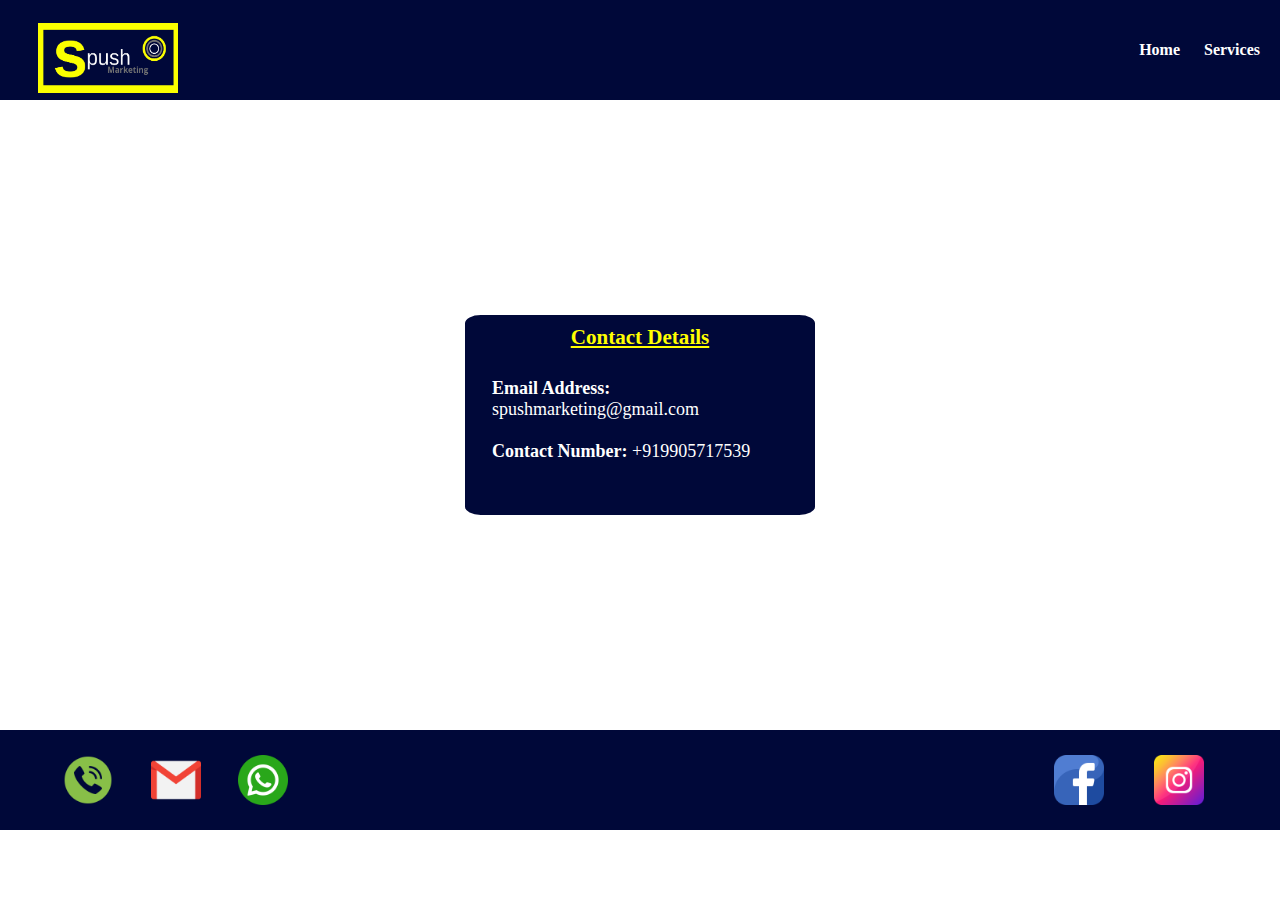
<file: contact.html>
<!DOCTYPE html>
<html lang="en">
<head>
    <meta charset="UTF-8">
    <meta http-equiv="X-UA-Compatible" content="IE=edge">
    <meta name="viewport" content="width=device-width, initial-scale=1.0">
    <title>Services/ Spush Marketing</title>
    <link rel="stylesheet" href="style.css">
    <link rel="icon" href="images/favicon.png">
</head>
<body>
    <div class="header">
        <img src="images/logo spush.png" class="logo">
        <ul>
            <a href="index.html"><li>Home</li></a>
            <a href="services.html"><li>Services</li></a>
        </ul>
    </div>
    <div class="container1">
        <div class="card1">
            <h3 class="h3">Contact Details</h3>
            <div class="contact">
            <p><b>Email Address:</b> <a href="mailto:spushmarketing@gmail.com"> spushmarketing@gmail.com</a><br><br>
                <b>Contact Number:</b> <a href="tel:+919905717539"> +919905717539 </a></p>
        </div>
            </div>
        </div>
        <div class="footer">
            <div class="contact">
                <a href="tel:+919907717539"><div class="call"></div></a>
                <a href="mailto:spushmarketing@gmail.com"><div class="email"></div></a>
                <a href="#"><div class="whatsapp"></div></a>
              <!--<img src="images/telephone-call.png" class="icon" >
               <img src="images/gmail.png" class="icon">
               <img src="images/whatsapp.png" class="icon">-->
            </div>
            <div class="social-icon">
                <a href="https://www.facebook.com/Spush-Marketing-103101808872031"><div class="fb"></div></a>
                <a href="https://www.instagram.com/spushmarketing/"><div class="insta"></div></a>
            </div>
        </div>
</body>
</html>
</file>
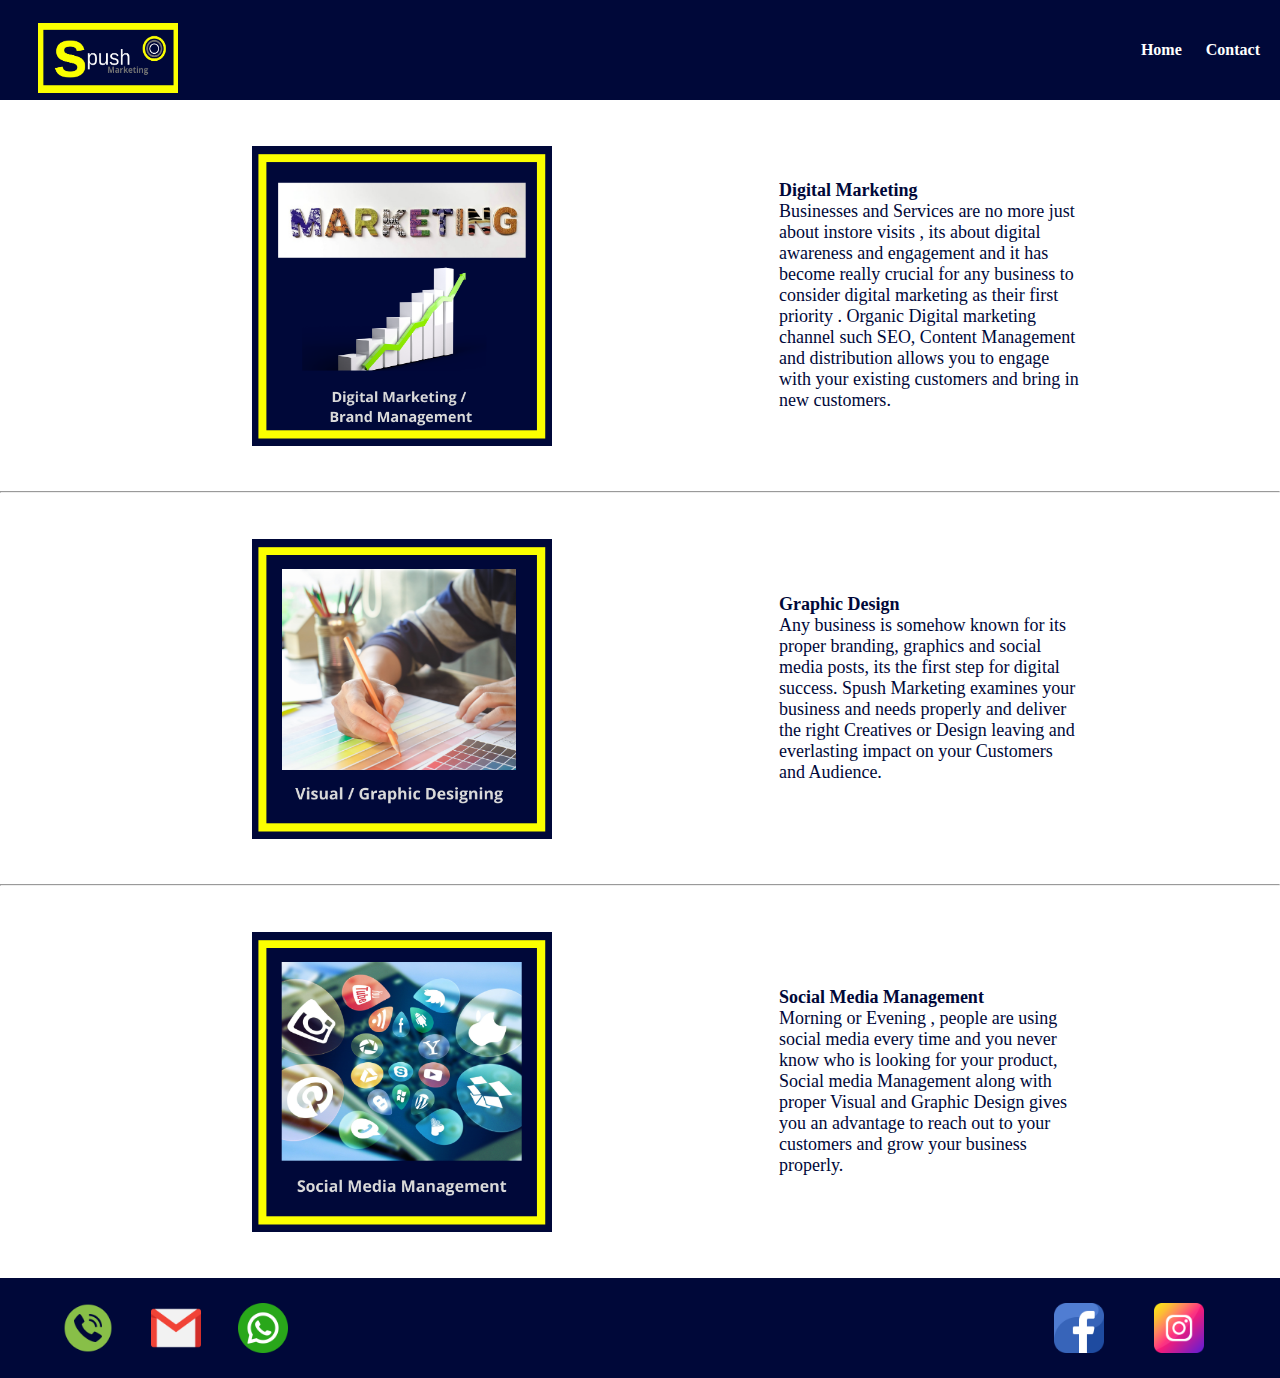
<file: services.html>
<!DOCTYPE html>
<html lang="en">
<head>
    <meta charset="UTF-8">
    <meta http-equiv="X-UA-Compatible" content="IE=edge">
    <meta name="viewport" content="width=device-width, initial-scale=1.0">
    <title>Services/ Spush Marketing</title>
    <link rel="stylesheet" href="style.css">
    <link rel="icon" href="images/favicon.png">
</head>
<body>
    <div class="header">
        <img src="images/logo spush.png" class="logo">
        <ul>
            <a href="index.html"><li>Home</li></a>
            <a href="contact.html"><li>Contact</li></a>
        </ul>
    </div>
    <div class="services">
        <div class="digitalmarketing">
            <img src="images/Digital Marketing.png" class="dm">
            <p class="para">  <strong >Digital Marketing</strong> <br>  Businesses and Services are no more just about instore visits , its about digital awareness and engagement and it has become really crucial for any business to consider digital marketing as their first priority .
                Organic Digital marketing channel such SEO, Content Management and distribution allows you to engage with your existing customers and bring in new customers.</p>
        </div><hr>
        <div class="graphicdesign">
            <img src="images/graphic design.png" class="dm">
            <p class="para"><strong>Graphic Design</strong><br> Any business is somehow known  for its proper branding,  graphics and  social media  posts, its the first step for digital success.
                Spush Marketing examines your business and needs properly and deliver the right Creatives or Design  leaving and everlasting  impact  on your Customers and Audience.</p>
        </div><hr>
        <div class="socialmedia">
            <img src="images/Social Media Management.png" class="dm">
            <p class="para"><strong >Social Media Management</strong> <br>Morning or Evening , people are using social media every time and you never know who is looking for your product, Social media Management along with proper Visual and Graphic Design  gives you an advantage to reach out to your customers and grow your business properly.</p>
        </div>
    </div>
    <div class="footer">
        <div class="contact">
            <a href="tel:+919907717539"><div class="call"></div></a>
            <a href="mailto:spushmarketing@gmail.com"><div class="email"></div></a>
            <a href="#"><div class="whatsapp"></div></a>
          <!--<img src="images/telephone-call.png" class="icon" >
           <img src="images/gmail.png" class="icon">
           <img src="images/whatsapp.png" class="icon">-->
        </div>
        <div class="social-icon">
            <a href="https://www.facebook.com/Spush-Marketing-103101808872031"><div class="fb"></div></a>
            <a href="https://www.instagram.com/spushmarketing/"><div class="insta"></div></a>
        </div>
    </div>
</body>
</html>
</file>
<file: style.css>
*{
    margin: 0;
    padding: 0;
}

.header{
    width: 100%;
    height: 100px;
    background-color: #000839;
    display: flex;
    justify-content: space-between;
    align-items: center;
}

.logo{
    width: 140px;
    height: 70px;
    margin-left: 3%;
    margin-bottom : 10px;;
}

ul li{
   font-weight: bold; 
   color: white;
   font-family: Segoe UI;
   display: inline-block;
   margin-right: 20px;
}

ul li a{
    text-decoration: none;
}
h1{
    color: #000839;
    font-family: Segoe UI; 
    font-weight: normal;
    text-align: center;
    padding: 1%;
}
.container{
    width: 100%;
    height: 400px;
    display: flex;
    justify-content: center;
    align-items: center;
}

.gif{
    width: 300px;
    height: auto;
}

.gallery{
    width: 100%;
    height: auto;
    display: flex;
    justify-content: space-evenly;
    align-items: center;
    flex-wrap: wrap;
}

img{
    width: 290px;
    height: 290px;
    margin-top: 2%;
}
.text{
    color: #000839;
    font-family: Segoe UI; 
    font-weight: normal;
    font-size: 20px;
    padding: 3%;
    margin: 20px;
}

.text a{
    text-decoration: none;
    color: #000839;
}

.footer{
    width: 100%;
    height: auto;
    background-color: #000839;
    display: flex;
    align-items: center;
    justify-content: space-between;
    flex-wrap: wrap;
    
}
.contact{
    width: 300px;
    height: 100px;
   /* background-color: thistle;*/
    margin-left:2%;
    display: flex;
    align-items: center;
    justify-content: space-evenly;
}
.social-icon{
    width: 250px;
    height: 100px;
    /* background-color: thistle;*/
    margin-right:2%;
    display: flex;
    align-items: center;
    justify-content: space-evenly;
}

.icon{
    width: 20% ;
    height: auto;
    border-radius: 5px;
}

.fb{
    width: 50px ;
    height: 50px; 
    background-image: url(images/facebook.png); 
    background-position: center;
    background-size: cover;
    border-radius: 2%;
}

.insta{
    width: 50px ;
    height: 50px; 
    background-image: url(images/instagram.png); 
    background-position: center;
    background-size: cover;
    border-radius: 2%;
}
.call{
    width: 50px ;
    height: 50px; 
    background-image: url(images/telephone-call.png); 
    background-position: center;
    background-size: cover;
    border-radius: 2%;
}
.email{
    width: 50px ;
    height: 50px; 
    background-image: url(images/gmail.png); 
    background-position: center;
    background-size: cover;
    border-radius: 2%;
}
.whatsapp{
    width: 50px ;
    height: 50px; 
    background-image: url(images/whatsapp.png); 
    background-position: center;
    background-size: cover;
    border-radius: 2%;
}

@media (max-width : 500px) {
    ul li{
        font-weight: bold; 
        color: white;
        font-family: Segoe UI;
        margin-right: 20px;
        margin-left: 20px;
        display: block;
     } 
}

.digitalmarketing{
    width: 100%;
    height: auto;
    /* background-color: thistle;*/
    margin :2%;
    display: flex;
    align-items: center;
    justify-content: space-evenly;
    flex-wrap: wrap;
}

.graphicdesign{
    width: 100%;
    height: auto;
    /* background-color: thistle;*/
    margin :2%;
    display: flex;
    align-items: center;
    justify-content: space-evenly;
    flex-wrap: wrap;
}
.socialmedia{
    width: 100%;
    height: auto;
    /* background-color: thistle;*/
    margin :2%;
    display: flex;
    align-items: center;
    justify-content: space-evenly;
    flex-wrap: wrap;
}

.dm{
    width: 300px;
    height: auto;
    margin-top: 20px;
    margin-bottom: 20px;
}

.para{
    width: 300px;
    height: auto;
    font-size: 18px;
    font-weight: normal; 
    color: #000839;
    font-family: Segoe UI;
    margin-top: 20px;
    margin-bottom: 20px;
}

h3{
    text-align: center;
    margin-bottom: 20px;
    margin-top: 10px;
    color: yellow;
    text-decoration: underline;
}

.container1{
    width: 100%;
    height: 70vh;
    display: flex;
    justify-content: center;
    align-items: center;
}

.card1{
width: 350px;
height: 200px;
background-color: #000839;
font-size: 18px;
font-family: Segoe UI;
color: white;
border: white 2px solid;
border-radius: 5%;
}

.card1 p{
    margin-left: 20px;
    
}

.contact a{
    text-decoration: none;
    color: white;
}
</file>
